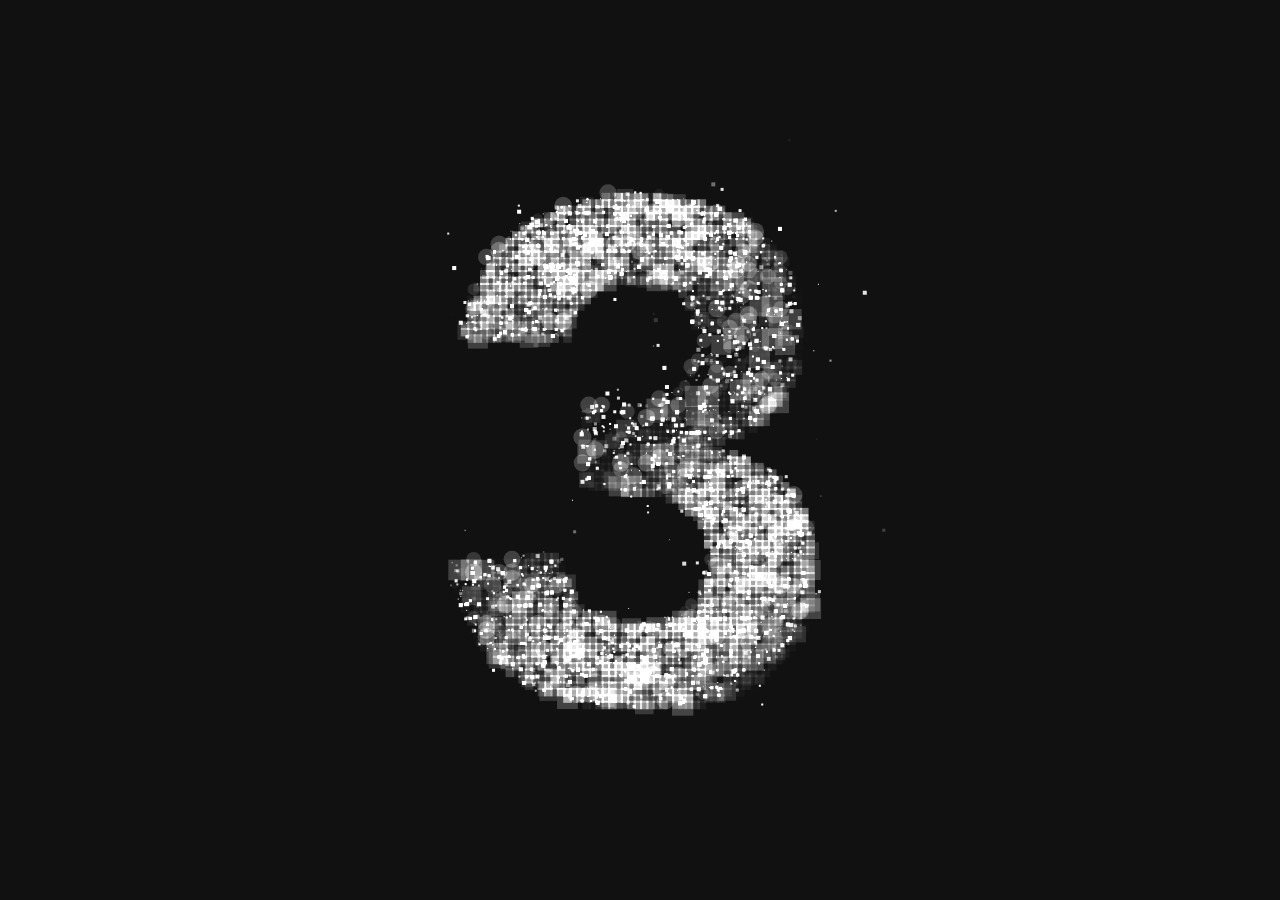
<file: index.html>
<html>

<head>
    <meta charset="utf-8" />
    <script src="https://www.jq22.com/jquery/jquery-1.10.2.js"></script>

    <style type="text/css">
        body,
        html {
            margin: 0;
            padding: 0;
            font-size: 0;
        }

        div {
            display: none;
        }

        canvas {
            width: 100vw;
            height: 100vh;
        }
    </style>
</head>

<body>
    <div>
        <ul data-time="850">
            <li data-saturation="0" data-lightness="100">3</li>
        </ul>
        <ul data-time="850">
            <li data-saturation="0" data-lightness="100">2</li>
        </ul>
        <ul data-time="850">
            <li data-saturation="0" data-lightness="100">1</li>
        </ul>
        <ul data-time="1800">
            <li data-hue="25">I</li>
            <li data-hue="197">L</li>
            <li data-hue="197">O</li>
            <li data-hue="197">V</li>
            <li data-hue="197">E</li>
            <li data-hue="45">U</li>
            <li data-hue="0">❤</li>
        </ul>
    </div>
    <canvas></canvas>
</body>
<script>
    const newParticlesPerFrame = 100;

    const color = (hsl, o) => {
        return `hsla(${hsl.h | 0}, ${hsl.s}%, ${hsl.l}%, ${o})`;
    };

    class TextSparks {
        constructor() {
            this.opa = 0;
            this.tick = 0;
            this.drawCB = null;
            this.mask = null;
            this.canvas = window.document.querySelector("canvas");
            this.engine = this.canvas.getContext("2d");

            this.maskTick = 0;
            this.nextMaskCb = this.nextMask.bind(this);
            this.maskCache = [];

            this.resize();
            this.fetchData();
            this.buildStackCache();

            this.particleMap = new Map();
        }

        buildStackCache() {
            this.maskCache = this.stack.map((stack) => {
                return this.buildTextMask(stack.texts);
            });
        }

        fetchData() {
            this.stackId = -1;
            this.stack = [...document.querySelectorAll("div > ul")].map((ul) => {
                return {
                    ticks: 0.05 *
                        (ul.hasAttribute("data-time") ? ul.getAttribute("data-time") : 0),
                    fadeIn: ul.hasAttribute("data-fade-in") ?
                        50 / Number(ul.getAttribute("data-fade-in")) : 0,
                    fadeOut: ul.hasAttribute("data-fade-out") ?
                        50 / Number(ul.getAttribute("data-fade-out")) : 0,
                    texts: [...ul.querySelectorAll("li")].map((li) => {
                        return {
                            text: li.innerHTML.trim(),
                            hsl: {
                                h: li.hasAttribute("data-hue") ?
                                    Number(li.getAttribute("data-hue")) : 0,
                                s: li.hasAttribute("data-saturation") ?
                                    Number(li.getAttribute("data-saturation")) : 100,
                                l: li.hasAttribute("data-lightness") ?
                                    Number(li.getAttribute("data-lightness")) : 50,
                            },
                        };
                    }),
                };
            });
        }

        resize() {
            this.width = window.innerWidth;
            this.height = window.innerHeight;

            this.canvas.setAttribute("width", this.width);
            this.canvas.setAttribute("height", this.height);
        }

        buildTextMask(texts) {
            const mask = [];

            const textAll = texts.reduce((all, textStack) => {
                return all.concat(textStack.text);
            }, "");

            const size = 0.8;
            const width = 200;
            const height = (width / (this.width / this.height)) | 0;
            const baseFontSize = 20;

            // const canvas = document.querySelector('#test');
            const canvas = document.createElement("canvas");
            const engine = canvas.getContext("2d");

            canvas.setAttribute("width", width);
            canvas.setAttribute("height", height);

            const font = (size) => {
                return `bold ${size}px Arial`;
            };

            engine.fillStyle = "#333";
            engine.font = font(baseFontSize);
            const m = engine.measureText(textAll);
            const rel = m.width / (width * size);
            const fSize = Math.min(height * 0.8, (baseFontSize / rel) | 0);

            engine.font = font(fSize);
            const fontWidth = engine.measureText(textAll).width;

            engine.fillText(
                textAll,
                (width - fontWidth) / 2,
                height / 2 + fSize * 0.35
            );

            let left = (width - fontWidth) / 2;
            const bot = height / 2 + fSize * 0.35;

            Object.values(texts).forEach((textStack) => {
                engine.clearRect(0, 0, width, height);

                engine.fillText(textStack.text, left, bot);

                left += engine.measureText(textStack.text).width;

                const data = engine.getImageData(0, 0, width, height);
                const subStack = [];

                for (let i = 0, max = data.width * data.height; i < max; i++) {
                    if (data.data[i * 4 + 3]) {
                        subStack.push({
                            x: (i % data.width) / data.width,
                            y: ((i / data.width) | 0) / data.height,
                            o: Math.random(),
                            t: Math.random(),
                        });
                    }
                }

                mask.push({
                    hsl: textStack.hsl,
                    s: subStack,
                });
            });

            return mask;
        }

        createNewParticle() {
            for (let i = 0; i < newParticlesPerFrame; i++) {
                let main = (Math.random() * this.mask.length) | 0;
                let subMask = this.mask[main];
                let maskElement = this.mask[main].s[
                    (Math.random() * this.mask[main].s.length) | 0
                ];

                if (subMask && maskElement) {
                    let particle = {
                        x: maskElement.x,
                        y: maskElement.y,
                        hsl: subMask.hsl,
                        c: this.prepareParticle,
                    };

                    this.particleMap.set(particle, particle);
                }
            }
        }

        secLog(log, timesPerFrame) {
            if (Math.random() < 1 / 60 / timesPerFrame) {
                console.log(log);
            }
        }

        clear() {
            this.engine.fillStyle = "#111";
            this.engine.fillRect(0, 0, this.width, this.height);
        }

        randFromList(...rands) {
            return (
                rands.reduce((acc, rand) => {
                    return acc + rand;
                }, 0) / rands.length
            );
        }

        prepareParticle(particle) {
            const r1 = Math.random();
            const r2 = Math.random();
            const r3 = Math.random();

            const rad = r3 * Math.PI * 2;

            particle.x += (-0.5 + r1) / 300;
            particle.y += (-0.5 + r2) / 300;
            particle.si = (1 + Math.random() * 4) | 0;
            // particle.cc = this.randFromList(r2, r3);
            // particle.cc = this.hue / 365;

            particle.s = 0.003 + this.randFromList(r1, r2) / 10;
            particle.l = 0;

            particle.mx = Math.cos(rad) * (particle.s / (r1 < 0.05 ? 10 : 400));
            particle.my = Math.sin(rad) * (particle.s / (r1 < 0.05 ? 10 : 400));

            particle.c = this.drawParticle;
        }

        drawParticle(particle) {
            if (particle.l >= 1) {
                particle.c = null;
                return;
            }

            particle.l += particle.s;
            particle.x += particle.mx;
            particle.y += particle.my;

            this.engine.fillStyle = color(
                particle.hsl,
                this.opa * Math.sin(particle.l * Math.PI)
            );
            this.engine.fillRect(
                particle.x * this.width,
                particle.y * this.height,
                particle.si,
                particle.si
            );
        }

        renderParticles() {
            this.particleMap.forEach((particle) => {
                particle.c.call(this, particle);

                if (!particle.c) {
                    this.particleMap.delete(particle);
                }
            });
        }

        drawStatic() {
            let i = 0;
            const step = 0.01;

            this.mask.forEach((subMask) => {
                subMask.s.forEach((pos) => {
                    i++;

                    this.engine.fillStyle = color(
                        subMask.hsl,
                        ((1 + Math.cos(pos.x * 5 * pos.y * 5 + this.tick / 10)) / 2) *
                        this.opa *
                        pos.t *
                        0.5
                    );
                    this.engine.fillRect(
                        pos.x * this.width,
                        pos.y * this.height,
                        this.width / 150,
                        this.width / 150
                    );

                    if (i % 2) {
                        return;
                    }

                    pos.o += step;
                    const opa = Math.max(0, Math.sin(pos.o * Math.PI * 2));
                    const padding = (opa * this.width) / 200;

                    this.engine.fillStyle = color(subMask.hsl, this.opa * opa * 0.2);

                    if (pos.t < 0.5) {
                        this.engine.beginPath();
                        this.engine.arc(
                            pos.x * this.width,
                            pos.y * this.height,
                            this.width / 500 + padding,
                            0,
                            Math.PI * 2
                        );
                        this.engine.fill();
                    } else {
                        this.engine.fillRect(
                            pos.x * this.width - padding,
                            pos.y * this.height - padding,
                            this.width / 150 + padding * 2,
                            this.width / 150 + padding * 2
                        );
                    }
                });
            });
        }

        draw() {
            this.tick++;

            this.nextMaskCb();
            this.createNewParticle();
            this.clear();
            this.engine.globalCompositeOperation = "lighter";
            this.drawStatic();
            this.renderParticles();
            this.engine.globalCompositeOperation = "source-over";

            requestAnimationFrame(this.drawCB);
        }

        fadeInMask() {
            this.opa += this.stack[this.stackId].fadeIn;

            if (this.opa >= 1) {
                this.opa = 1;

                this.afterFadeIn();
            }
        }

        afterFadeIn() {
            this.opa = 1;

            if (this.stack[this.stackId].ticks) {
                this.maskTick = 0;
                this.nextMaskCb = this.tickMask.bind(this);
            } else {
                this.nextMaskCb = () => { };
            }
        }

        fadeOutMask() {
            this.opa -= this.stack[this.stackId].fadeOut;

            if (this.opa <= 0) {
                this.afterFadeOut();
            }
        }

        afterFadeOut() {
            this.opa = 0;
            this.nextMaskCb = this.nextMask.bind(this);
        }

        tickMask() {
            this.maskTick++;

            if (this.maskTick >= this.stack[this.stackId].ticks) {
                if (this.stack[this.stackId].fadeOut) {
                    this.nextMaskCb = this.fadeOutMask.bind(this);
                } else {
                    this.afterFadeOut();
                }
            }
        }

        nextMask() {
            this.stackId++;

            if (this.stackId >= this.stack.length) {
                // setTimeout(function () {
                location.href = "index2.html";
                // }, 1000);
                return;
            }

            this.mask = this.maskCache[this.stackId];

            if (this.stack[this.stackId].fadeIn) {
                this.nextMaskCb = this.fadeInMask.bind(this);
            } else {
                this.opa = 1;
                this.afterFadeIn();
            }
        }

        run() {
            this.drawCB = this.draw.bind(this);
            this.drawCB();
        }
    }

    const a = new TextSparks();
    a.run();
</script>

</html>
</file>
